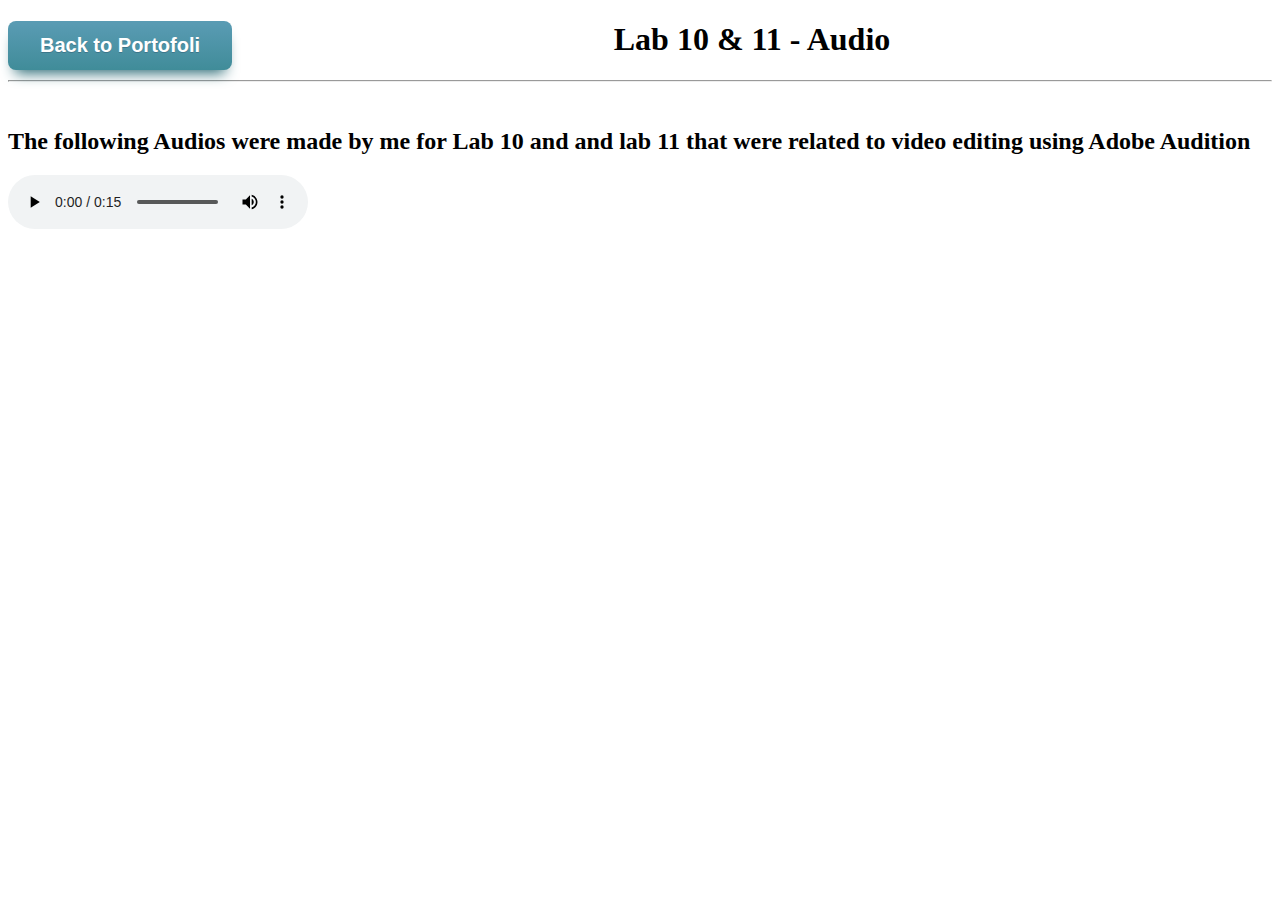
<file: Audio.html>
<!DOCTYPE html>
<html lang="en">
<head>
    <meta charset="UTF-8">
    <title>Title</title>
    <style>
        .myButton {
            padding: 30px;
            display: block;
            float: left;
            background-color: green;
            color: white;
            -moz-box-shadow: 0px 10px 14px -7px #276873;
            -webkit-box-shadow: 0px 10px 14px -7px #276873;
            box-shadow: 0px 10px 14px -7px #276873;
            background:-webkit-gradient(linear, left top, left bottom, color-stop(0.05, #599bb3), color-stop(1, #408c99));
            background:-moz-linear-gradient(top, #599bb3 5%, #408c99 100%);
            background:-webkit-linear-gradient(top, #599bb3 5%, #408c99 100%);
            background:-o-linear-gradient(top, #599bb3 5%, #408c99 100%);
            background:-ms-linear-gradient(top, #599bb3 5%, #408c99 100%);
            background:linear-gradient(to bottom, #599bb3 5%, #408c99 100%);
            filter:progid:DXImageTransform.Microsoft.gradient(startColorstr='#599bb3', endColorstr='#408c99',GradientType=0);
            background-color:#599bb3;
            -moz-border-radius:8px;
            -webkit-border-radius:8px;
            border-radius:8px;
            display:inline-block;
            cursor:pointer;
            color:#ffffff;
            font-family:Arial;
            font-size:20px;
            font-weight:bold;
            padding:13px 32px;
            text-decoration:none;
            text-shadow:0px 1px 0px #3d768a;
        }
        .myButton:hover {
            background:-webkit-gradient(linear, left top, left bottom, color-stop(0.05, #408c99), color-stop(1, #599bb3));
            background:-moz-linear-gradient(top, #408c99 5%, #599bb3 100%);
            background:-webkit-linear-gradient(top, #408c99 5%, #599bb3 100%);
            background:-o-linear-gradient(top, #408c99 5%, #599bb3 100%);
            background:-ms-linear-gradient(top, #408c99 5%, #599bb3 100%);
            background:linear-gradient(to bottom, #408c99 5%, #599bb3 100%);
            filter:progid:DXImageTransform.Microsoft.gradient(startColorstr='#408c99', endColorstr='#599bb3',GradientType=0);
            background-color:#408c99;
        }
        .myButton:active {
            position:relative;
            top:1px;
        }
    </style>
</head>
<body>
<a href="index.html" class="myButton">Back to Portofoli</a>
<div align="center">
<h1 class="text-center" >Lab 10 & 11 - Audio</h1>
</div>
<hr>
<br>
<h2 class="text-primary text-center">The following Audios were made by me for Lab 10 and and lab 11 that were related to video editing using Adobe Audition</h2>

<audio controls>
    <source src="img/allosounds.wav" type="audio/ogg">
    <source src="img/allosounds.wav" type="audio/mpeg">
    Your browser does not support the audio element.
</audio>
</body>
</html>
</file>
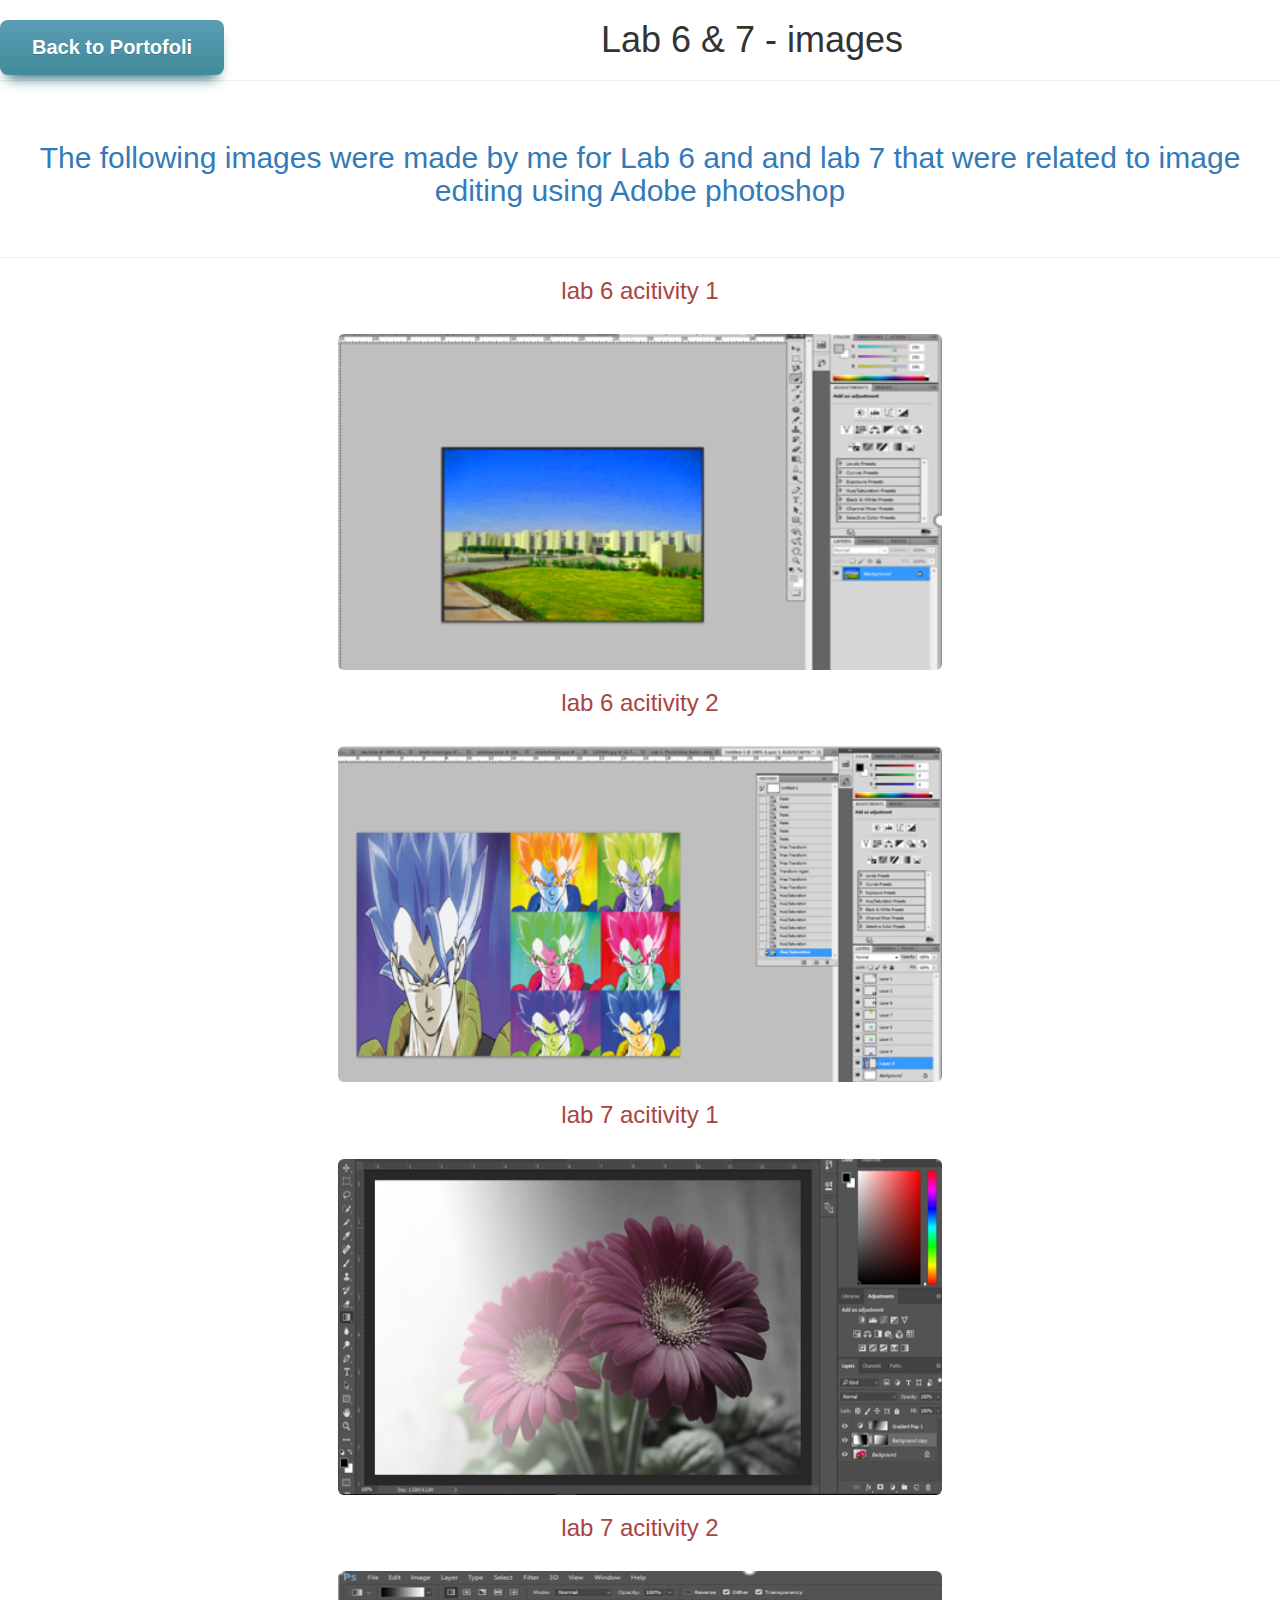
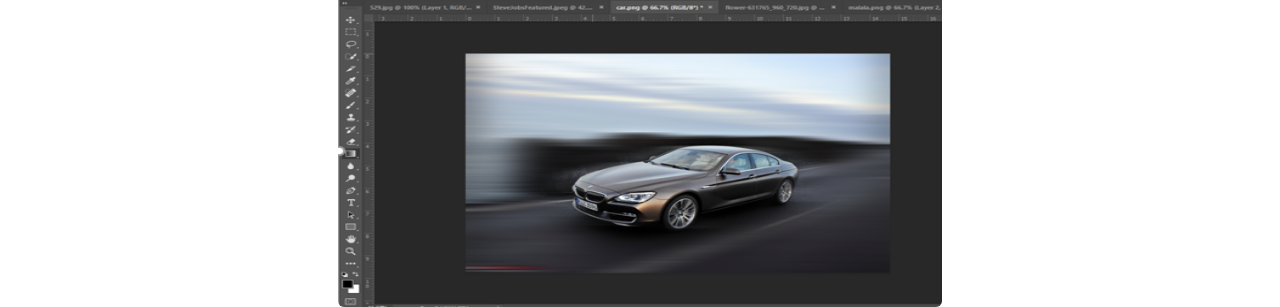
<file: images.html>
<!DOCTYPE html>
<html lang="en">
<head>
    <meta charset="UTF-8">
    <title>Title</title>
    <link rel="stylesheet" href="https://maxcdn.bootstrapcdn.com/bootstrap/3.3.7/css/bootstrap.min.css">
    <style>
        .myButton {
            padding: 30px;
            display: block;
            float: left;
            background-color: green;
            color: white;
            -moz-box-shadow: 0px 10px 14px -7px #276873;
            -webkit-box-shadow: 0px 10px 14px -7px #276873;
            box-shadow: 0px 10px 14px -7px #276873;
            background:-webkit-gradient(linear, left top, left bottom, color-stop(0.05, #599bb3), color-stop(1, #408c99));
            background:-moz-linear-gradient(top, #599bb3 5%, #408c99 100%);
            background:-webkit-linear-gradient(top, #599bb3 5%, #408c99 100%);
            background:-o-linear-gradient(top, #599bb3 5%, #408c99 100%);
            background:-ms-linear-gradient(top, #599bb3 5%, #408c99 100%);
            background:linear-gradient(to bottom, #599bb3 5%, #408c99 100%);
            filter:progid:DXImageTransform.Microsoft.gradient(startColorstr='#599bb3', endColorstr='#408c99',GradientType=0);
            background-color:#599bb3;
            -moz-border-radius:8px;
            -webkit-border-radius:8px;
            border-radius:8px;
            display:inline-block;
            cursor:pointer;
            color:#ffffff;
            font-family:Arial;
            font-size:20px;
            font-weight:bold;
            padding:13px 32px;
            text-decoration:none;
            text-shadow:0px 1px 0px #3d768a;
        }
        .myButton:hover {
            background:-webkit-gradient(linear, left top, left bottom, color-stop(0.05, #408c99), color-stop(1, #599bb3));
            background:-moz-linear-gradient(top, #408c99 5%, #599bb3 100%);
            background:-webkit-linear-gradient(top, #408c99 5%, #599bb3 100%);
            background:-o-linear-gradient(top, #408c99 5%, #599bb3 100%);
            background:-ms-linear-gradient(top, #408c99 5%, #599bb3 100%);
            background:linear-gradient(to bottom, #408c99 5%, #599bb3 100%);
            filter:progid:DXImageTransform.Microsoft.gradient(startColorstr='#408c99', endColorstr='#599bb3',GradientType=0);
            background-color:#408c99;
        }
        .myButton:active {
            position:relative;
            top:1px;
        }
    </style>
</head>
<body>
<a href="index.html" class="myButton">Back to Portofoli</a>
<h1 class="text-center" >Lab 6 & 7 - images</h1>
<hr>
<br>
<h2 class="text-primary text-center">The following images were made by me for Lab 6 and and lab 7 that were related to image editing using Adobe photoshop</h2>
<br>
<hr>
<h3 class="text-danger text-center">lab 6 acitivity 1</h3>
<br>
<div align="center">
<img src="img/photoshop1.PNG" class="img-rounded" width="604" height="336">
</div>


<h3 class="text-danger text-center">lab 6 acitivity 2</h3>
<br>
<div align="center">
    <img src="img/photoshop2.PNG" class="img-rounded" width="604" height="336">
</div>
<h3 class="text-danger text-center">lab 7 acitivity 1</h3>
<br>
<div align="center">
    <img src="img/photoshop3.PNG" class="img-rounded" width="604" height="336">
</div>
<h3 class="text-danger text-center">lab 7 acitivity 2</h3>
<br>
<div align="center">
    <img src="img/photoshop4.PNG" class="img-rounded" width="604" height="336">
</div>
</body>
</html>
</file>
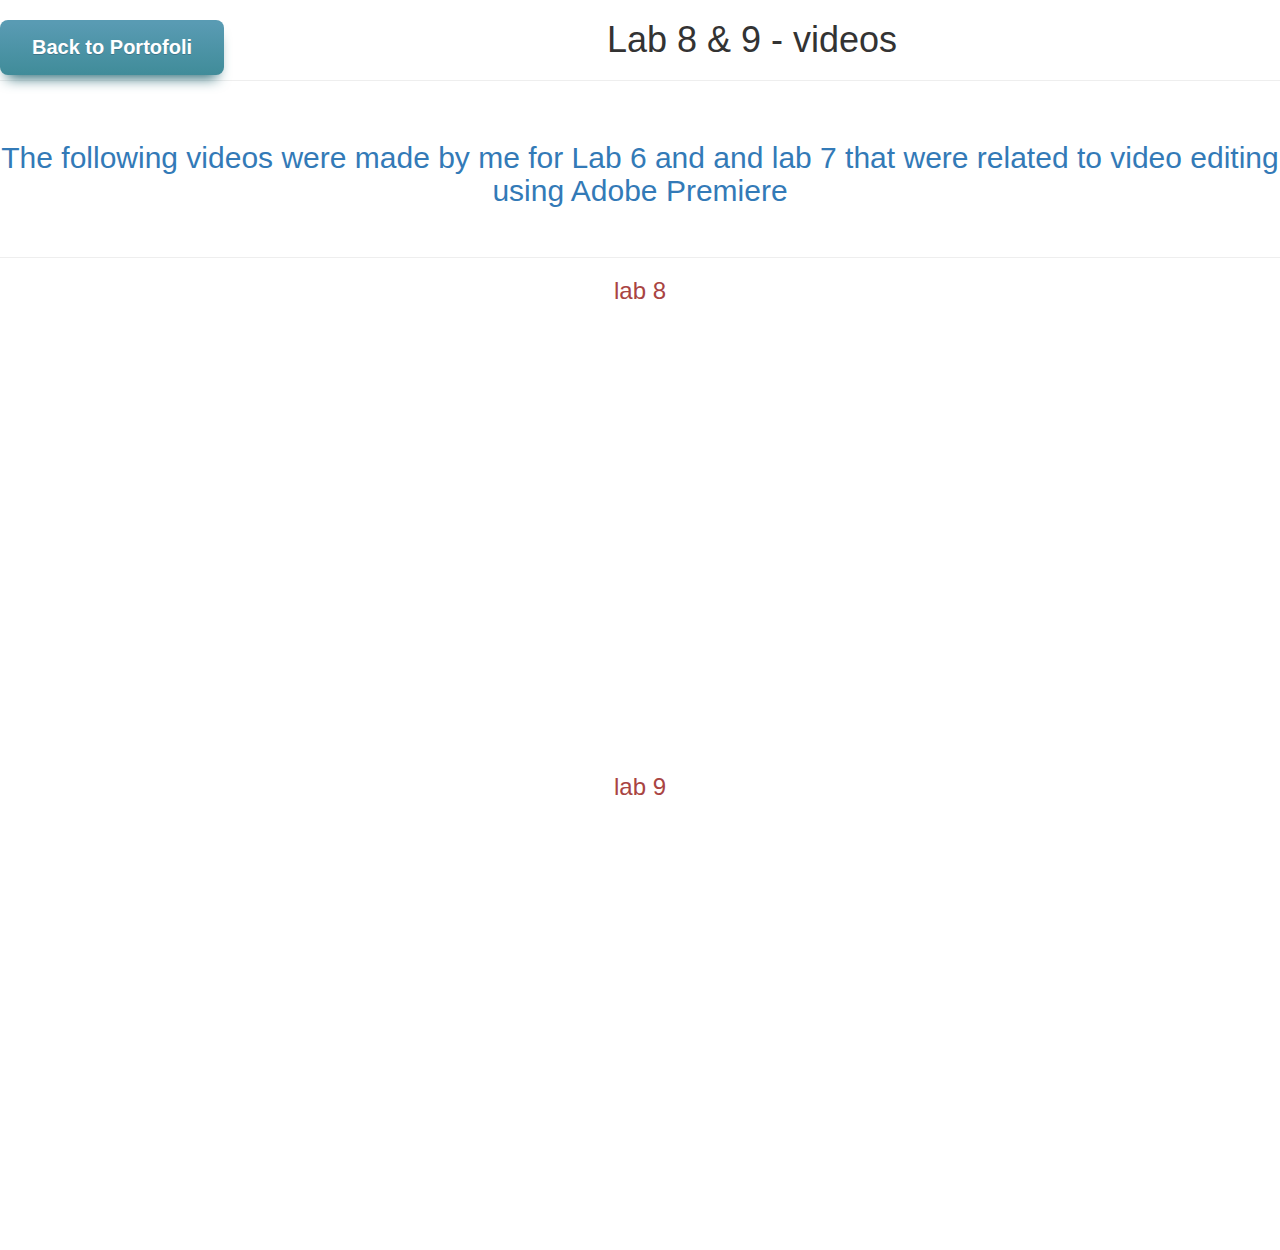
<file: videos.html>
<!DOCTYPE html>
<html lang="en">
<head>
    <meta charset="UTF-8">
    <link rel="stylesheet" href="https://maxcdn.bootstrapcdn.com/bootstrap/3.3.7/css/bootstrap.min.css">
    <title>Title</title>
    <style>
        .myButton {
            padding: 30px;
            display: block;
            float: left;
            background-color: green;
            color: white;
            -moz-box-shadow: 0px 10px 14px -7px #276873;
            -webkit-box-shadow: 0px 10px 14px -7px #276873;
            box-shadow: 0px 10px 14px -7px #276873;
            background:-webkit-gradient(linear, left top, left bottom, color-stop(0.05, #599bb3), color-stop(1, #408c99));
            background:-moz-linear-gradient(top, #599bb3 5%, #408c99 100%);
            background:-webkit-linear-gradient(top, #599bb3 5%, #408c99 100%);
            background:-o-linear-gradient(top, #599bb3 5%, #408c99 100%);
            background:-ms-linear-gradient(top, #599bb3 5%, #408c99 100%);
            background:linear-gradient(to bottom, #599bb3 5%, #408c99 100%);
            filter:progid:DXImageTransform.Microsoft.gradient(startColorstr='#599bb3', endColorstr='#408c99',GradientType=0);
            background-color:#599bb3;
            -moz-border-radius:8px;
            -webkit-border-radius:8px;
            border-radius:8px;
            display:inline-block;
            cursor:pointer;
            color:#ffffff;
            font-family:Arial;
            font-size:20px;
            font-weight:bold;
            padding:13px 32px;
            text-decoration:none;
            text-shadow:0px 1px 0px #3d768a;
        }
        .myButton:hover {
            background:-webkit-gradient(linear, left top, left bottom, color-stop(0.05, #408c99), color-stop(1, #599bb3));
            background:-moz-linear-gradient(top, #408c99 5%, #599bb3 100%);
            background:-webkit-linear-gradient(top, #408c99 5%, #599bb3 100%);
            background:-o-linear-gradient(top, #408c99 5%, #599bb3 100%);
            background:-ms-linear-gradient(top, #408c99 5%, #599bb3 100%);
            background:linear-gradient(to bottom, #408c99 5%, #599bb3 100%);
            filter:progid:DXImageTransform.Microsoft.gradient(startColorstr='#408c99', endColorstr='#599bb3',GradientType=0);
            background-color:#408c99;
        }
        .myButton:active {
            position:relative;
            top:1px;
        }
    </style>
</head>
<body>
<a href="index.html" class="myButton">Back to Portofoli</a>
<h1 class="text-center" >Lab 8 & 9 - videos</h1>
<hr>
<br>
<h2 class="text-primary text-center">The following videos were made by me for Lab 6 and and lab 7 that were related to video editing using Adobe Premiere</h2>
<br>
<hr>
<h3 class="text-danger text-center">lab 8</h3>
<br>
<div align="center">
<iframe width="860" height="415" src="https://www.youtube.com/embed/cqiZK98NKGw" frameborder="0" allowfullscreen></iframe>
</div>

<h3 class="text-danger text-center">lab 9</h3>
<br>
<div align="center">
    <iframe width="860" height="415" src="https://www.youtube.com/embed/5U2pCdobq8I" frameborder="0" allowfullscreen></iframe>
</div>
</body>
</html>
</file>
